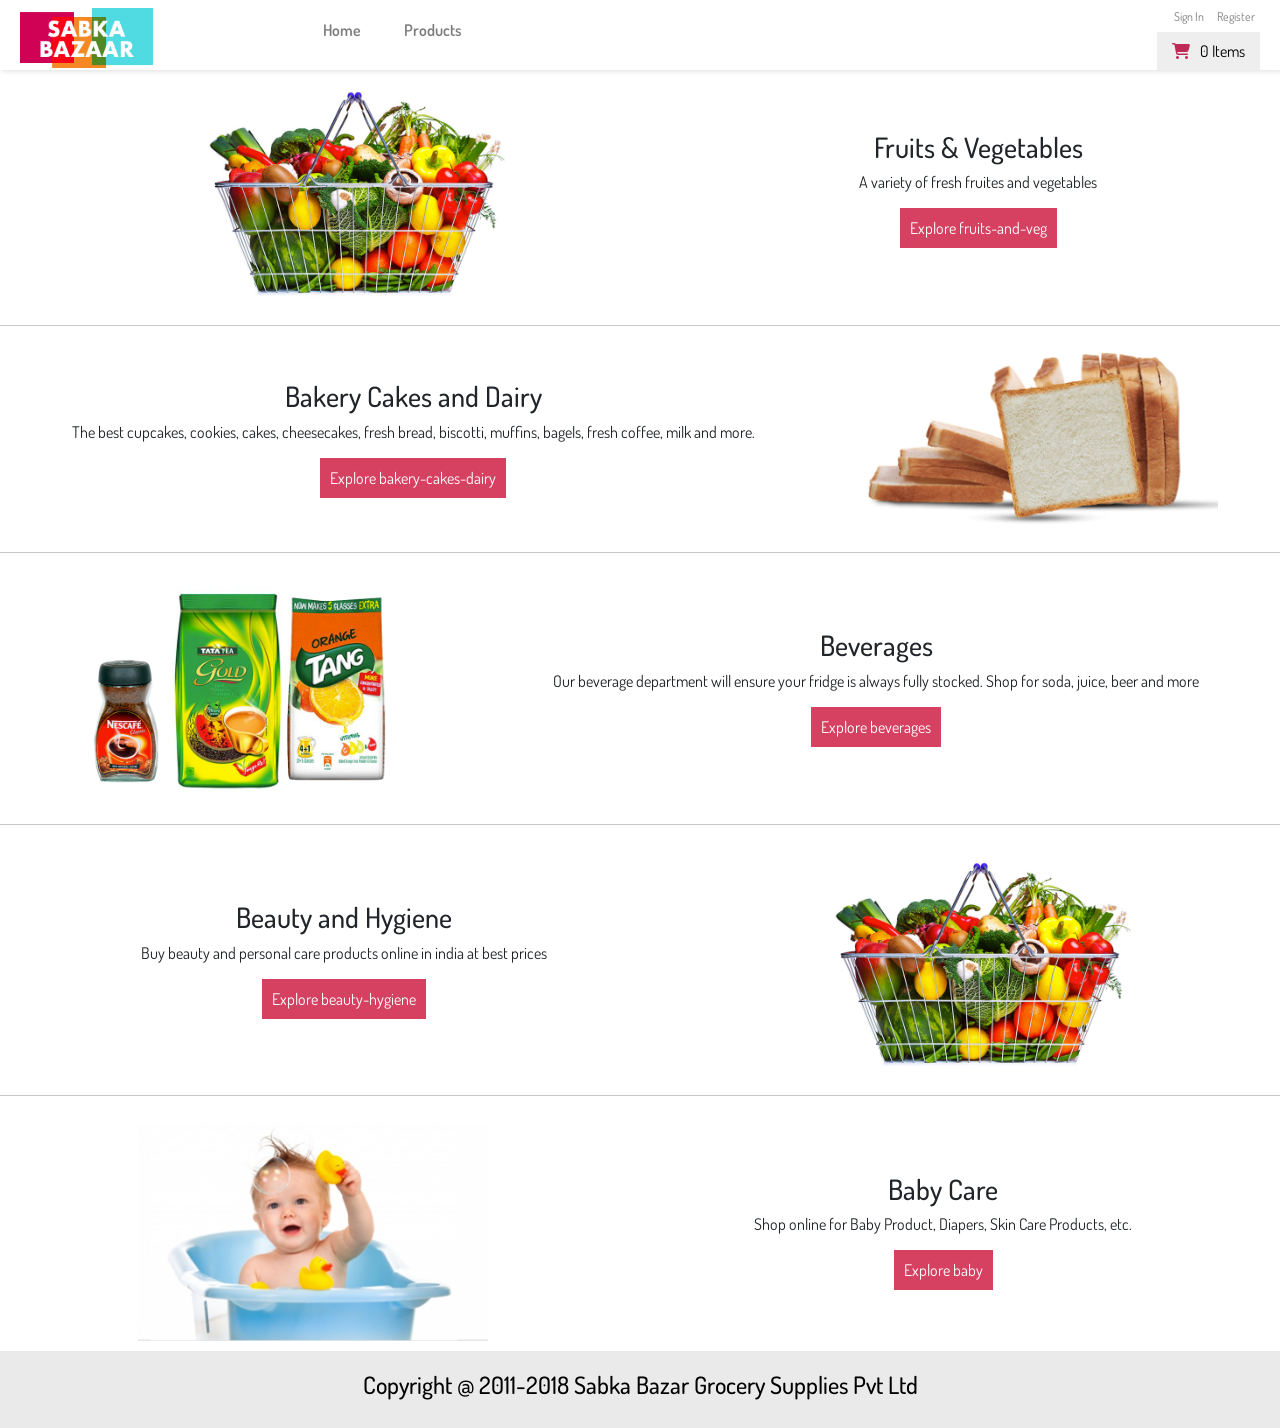
<file: client/pages/index.html>
<!DOCTYPE html>
<html lang="en">

<head>
    <meta charset="UTF-8">
    <meta http-equiv="X-UA-Compatible" content="IE=edge">
    <meta name="viewport" content="width=device-width, initial-scale=1.0">
    <meta name="description"
        content="Sabkabazaar.in: Online Shopping India - Buy mobiles, laptops, cameras, books, watches, apparel, shoes and e-Gift Cards. Free Shipping & Cash on Delivery Available.">
    <meta name="keywords"
        content="Sabkabazaar.in, Sabkabazaar, Online Shopping, online shopping india, india shopping online, Sabkabazaar india, buy online, buy mobiles online, buy books online, buy movie dvd's online, kindle, kindle fire hd, kindle e-readers, ebooks, computers, laptop, toys, trimmers, watches, fashion jewellery, home, kitchen, small appliances, beauty, Sports, Fitness & Outdoors">
    <title>Register</title>
    <link href="https://cdn.jsdelivr.net/npm/bootstrap@5.1.3/dist/css/bootstrap.min.css" rel="stylesheet"
        integrity="sha384-1BmE4kWBq78iYhFldvKuhfTAU6auU8tT94WrHftjDbrCEXSU1oBoqyl2QvZ6jIW3" crossorigin="anonymous">
    <link rel="stylesheet" href="../styles/css/style.css">
    <link rel="stylesheet" href="index.css">
    <link rel="stylesheet" href="https://cdnjs.cloudflare.com/ajax/libs/font-awesome/6.1.1/css/all.min.css">
    <script src="scripts/carousel.js" async></script>
</head>

<body>
    <header>
        <div>
            <img src="../../../static/images/logo.png" class="logo" alt="Sabka Bazaar">
        </div>
        <nav class="main-nav">
            <ul>
                <li><a href="#">Home</a></li>
                <li><a href="product/products.html">Products</a></li>
            </ul>
        </nav>

        <div class="right-nav">
            <nav>
                <ul>
                    <li><a href="login/login.html">Sign In</a></li>
                    <li><a href="register/register.html">Register</a></li>
                </ul>
            </nav>
            <button class="header__cart" type="button">
                <i class="fa-solid fa-cart-shopping cart-icon"></i>
                <span>0 Items</span>
            </button>
        </div>
    </header>
    <main>

        <section>
            <div class="fruites-section">
                <div class="fruite-img">
                    <img src="../../static/images/category/fruits.png" alt="Fruits">
                </div>
                <div class="fruite-details">
                    <h3>Fruits & Vegetables</h3>
                    <p>A variety of fresh fruites and vegetables </p>
                    <button type="button">Explore fruits-and-veg</button>
                </div>
            </div>
            <hr>
            <div class="fruites-section">
                <div class="fruite-details">
                    <h3>Bakery Cakes and Dairy</h3>
                    <p>The best cupcakes, cookies, cakes, cheesecakes, fresh bread, biscotti, muffins, bagels, fresh
                        coffee, milk and more. </p>
                    <button type="button">Explore bakery-cakes-dairy</button>
                </div>
                <div class="fruite-img">
                    <img src="../../static/images/category/bakery.png" alt="Fruits">
                </div>
            </div>
            <hr>
            <div class="fruites-section">
                <div class="fruite-img">
                    <img src="../../static/images/category/beverages.png" alt="Fruits">
                </div>
                <div class="fruite-details">
                    <h3>Beverages</h3>
                    <p>Our beverage department will ensure your fridge is always fully stocked. Shop for soda, juice,
                        beer and more </p>
                    <button type="button">Explore beverages</button>
                </div>
            </div>
            <hr>
            <div class="fruites-section">

                <div class="fruite-details">
                    <h3>Beauty and Hygiene</h3>
                    <p>Buy beauty and personal care products online in india at best prices </p>
                    <button type="button">Explore beauty-hygiene</button>
                </div>
                <div class="fruite-img">
                    <img src="../../static/images/category/fruits.png" alt="Fruits">
                </div>
            </div>
            <hr>
            <div class="fruites-section">
                <div class="fruite-img">
                    <img src="../../static/images/category/baby.png" alt="Fruits">
                </div>
                <div class="fruite-details">
                    <h3>Baby Care</h3>
                    <p>Shop online for Baby Product, Diapers, Skin Care Products, etc.</p>
                    <button type="button">Explore baby</button>
                </div>
            </div>
              
        </section>
    </main>
    <footer>
        <h4>Copyright @ 2011-2018 Sabka Bazar Grocery Supplies Pvt Ltd</h4>
    </footer>
    <script src="index.js"></script>
    <script src="https://cdn.jsdelivr.net/npm/@popperjs/core@2.10.2/dist/umd/popper.min.js"
        integrity="sha384-7+zCNj/IqJ95wo16oMtfsKbZ9ccEh31eOz1HGyDuCQ6wgnyJNSYdrPa03rtR1zdB"
        crossorigin="anonymous"></script>
    <script src="https://cdn.jsdelivr.net/npm/bootstrap@5.1.3/dist/js/bootstrap.min.js"
        integrity="sha384-QJHtvGhmr9XOIpI6YVutG+2QOK9T+ZnN4kzFN1RtK3zEFEIsxhlmWl5/YESvpZ13"
        crossorigin="anonymous"></script>



</body>

</html>
</file>
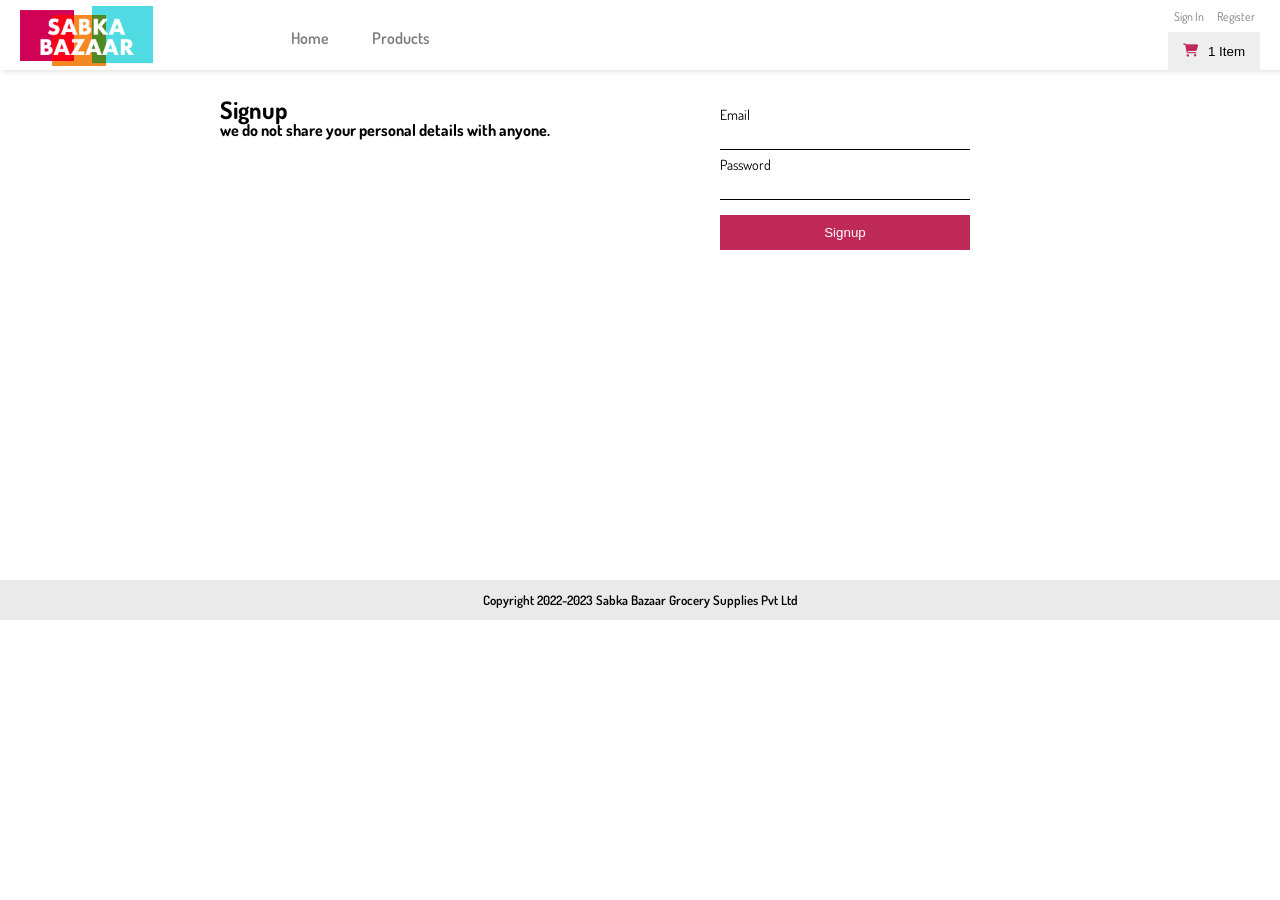
<file: client/pages/login/login.html>
<!DOCTYPE html>
<html lang="en">
<head>
    <meta charset="UTF-8">
    <meta http-equiv="X-UA-Compatible" content="IE=edge">
    <meta name="viewport" content="width=device-width, initial-scale=1.0">
    <meta name="description"
        content="Sabkabazaar.in: Online Shopping India - Buy mobiles, laptops, cameras, books, watches, apparel, shoes and e-Gift Cards. Free Shipping & Cash on Delivery Available.">
    <meta name="keywords"
        content="Sabkabazaar.in, Sabkabazaar, Online Shopping, online shopping india, india shopping online, Sabkabazaar india, buy online, buy mobiles online, buy books online, buy movie dvd's online, kindle, kindle fire hd, kindle e-readers, ebooks, computers, laptop, toys, trimmers, watches, fashion jewellery, home, kitchen, small appliances, beauty, Sports, Fitness & Outdoors">
    <title>Login</title>
    
    <link rel="stylesheet" href="../../styles/css/style.css">
    <link rel="stylesheet" href="login.css">
    <link rel="stylesheet" href="https://cdnjs.cloudflare.com/ajax/libs/font-awesome/6.1.1/css/all.min.css">
</head>

<body>
    <header>
        <div class="">
            <img src="../../../static/images/logo.png" class="logo" alt="Sabka Bazaar">
        </div>
        <nav class="main-nav">
            <ul>
                <li><a href="../index.html">Home</a></li>
                <li><a href="../product/products.html">Products</a></li>
            </ul>
        </nav>

        <div class="right-nav">
            <nav>
                <ul>
                    <li><a href="#">Sign In</a></li>
                    <li><a href="../register/register.html">Register</a></li>
                </ul>
            </nav>
            <button class="header__cart" type="button">
                <i class="fa-solid fa-cart-shopping cart-icon"></i>
                <span>1 Item</span>
            </button>
        </div>
    </header>

    <section class="registration-section">
        <form onsubmit=" validateForm(event)" name="myForm">
            <div class="main-form">
                <div class="form-1">
                    <h1>Signup</h1>
                    <h4>we do not share your personal details with anyone.</h4>
                </div>
                <div class="form-2">
                   
                   
                    <div class="form-layout" id="email">
                        <input type="text" name="Email" autocomplete="off"><b><span class="formerror"></span></b>
                        <label for="Email" class="label-name">
                            <span class="contant-name">Email</span>
                        </label>
                    </div>
                    <div class="form-layout" id="password">
                        <input type="password" name="Password" autocomplete="off"><b><span class="formerror"></span></b>
                        <label for="Password" class="label-name">
                            <span class="contant-name">Password</span>
                        </label>
                    </div>
                   
                    
                    <div class="form-layout">
                        <button type="submit" value="Submit">Signup</button>
                    </div>
                </div>
            </div>
        </form>
    </section>

    <footer>
        Copyright 2022-2023 Sabka Bazaar Grocery Supplies Pvt Ltd
    </footer>

    <script src="./login.js"></script>
</body>

</html>
</file>
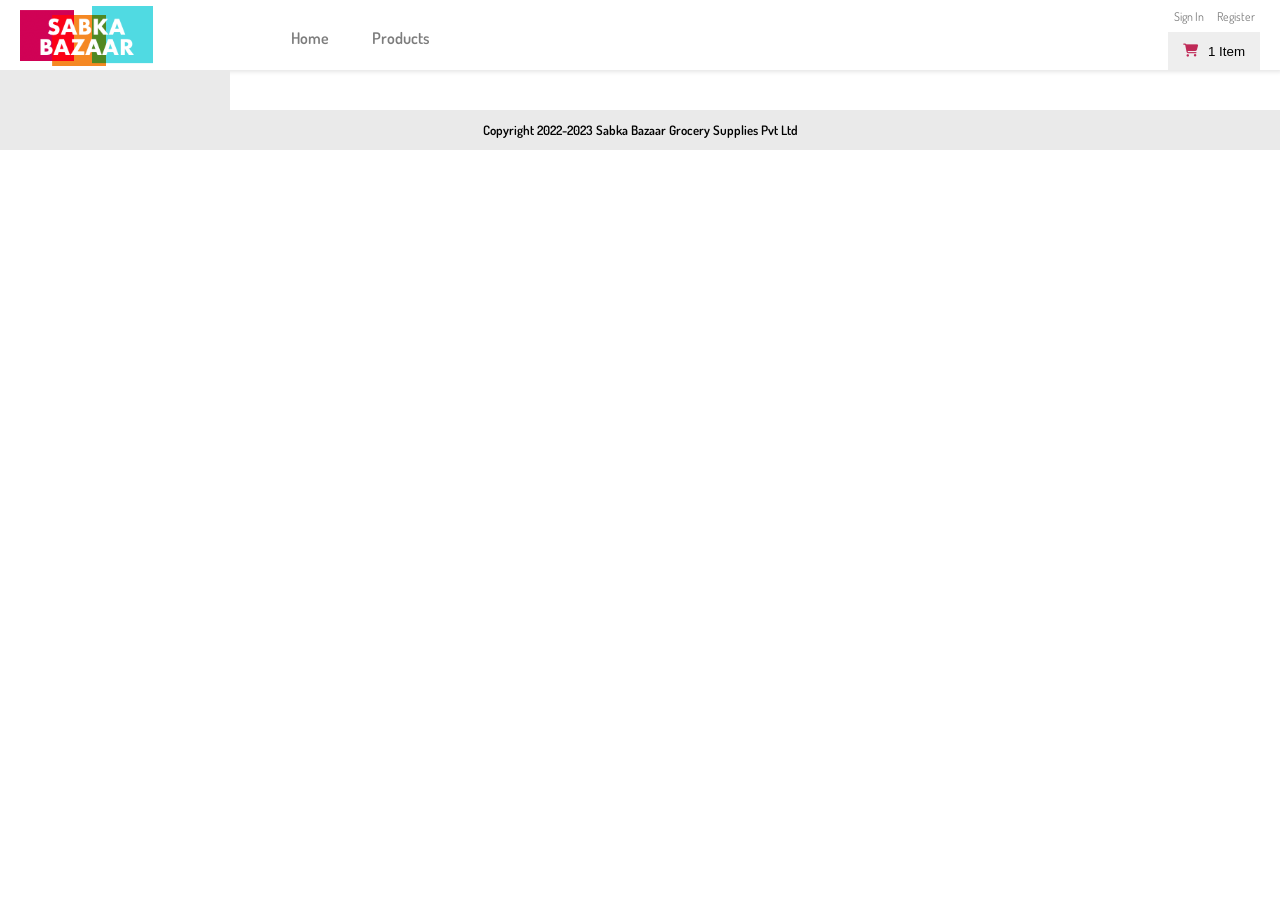
<file: client/pages/product/products.html>
<!DOCTYPE html>
<html lang="en">

<head>
    <meta charset="UTF-8">
    <meta http-equiv="X-UA-Compatible" content="IE=edge">
    <meta name="viewport" content="width=device-width, initial-scale=1.0">
    <meta name="description"
        content="Sabkabazaar.in: Online Shopping India - Buy mobiles, laptops, cameras, books, watches, apparel, shoes and e-Gift Cards. Free Shipping & Cash on Delivery Available.">
    <meta name="keywords"
        content="Sabkabazaar.in, Sabkabazaar, Online Shopping, online shopping india, india shopping online, Sabkabazaar india, buy online, buy mobiles online, buy books online, buy movie dvd's online, kindle, kindle fire hd, kindle e-readers, ebooks, computers, laptop, toys, trimmers, watches, fashion jewellery, home, kitchen, small appliances, beauty, Sports, Fitness & Outdoors">
    <title>Products</title>

    <link rel="stylesheet" href="../../styles/css/style.css">
    <link rel="stylesheet" href="https://cdnjs.cloudflare.com/ajax/libs/font-awesome/6.1.1/css/all.min.css">
</head>

<body>
    <header>
        <div class="">
            <img src="../../../static/images/logo.png" class="logo" alt="Sabka Bazaar">
        </div>
        <nav class="main-nav">
            <ul>
                <li><a href="../index.html">Home</a></li>
                <li><a href="../product/products.html">Products</a></li>
            </ul>
        </nav>

        <div class="right-nav">
            <nav>
                <ul>
                    <li><a href="../login/login.html">Sign In</a></li>
                    <li><a href="../register/register.html">Register</a></li>
                </ul>
            </nav>
            <button class="header__cart" id="cartBtn" type="button">
                <i class="fa-solid fa-cart-shopping cart-icon"></i>
                <span id="itemCount">1 Item</span>
            </button>
        </div>
    </header>

    <main>
        <section>
            <div class="content">
                <nav class="sidebar">

                </nav>

                <div class="products">
                    <div class="select-mobile">
                        <label class="custom-select" for="styledSelect1"><select id="styledSelect1" name="options">
                                <option value="1">
                                    Fruits & Vegetables
                                </option>
                                <option value="2">
                                    Baby Care
                                </option>
                                <option value="3">
                                    Bakery Cakes and Dairy
                                </option>
                                <option value="4">
                                    Beverages
                                </option>
                                <option value="5">
                                    Beauty and Hygiene
                                </option>
                            </select></label>
                    </div>
                </div>

            </div>
        </section>
    </main>

    <footer>
        Copyright 2022-2023 Sabka Bazaar Grocery Supplies Pvt Ltd
    </footer>



    <script src="products.js" type="module"></script>
    <script src="../scripts/Modal.js" type="module"></script>
    <script src="../scripts/Cart.js" type="module"></script>
</body>

</html>
</file>
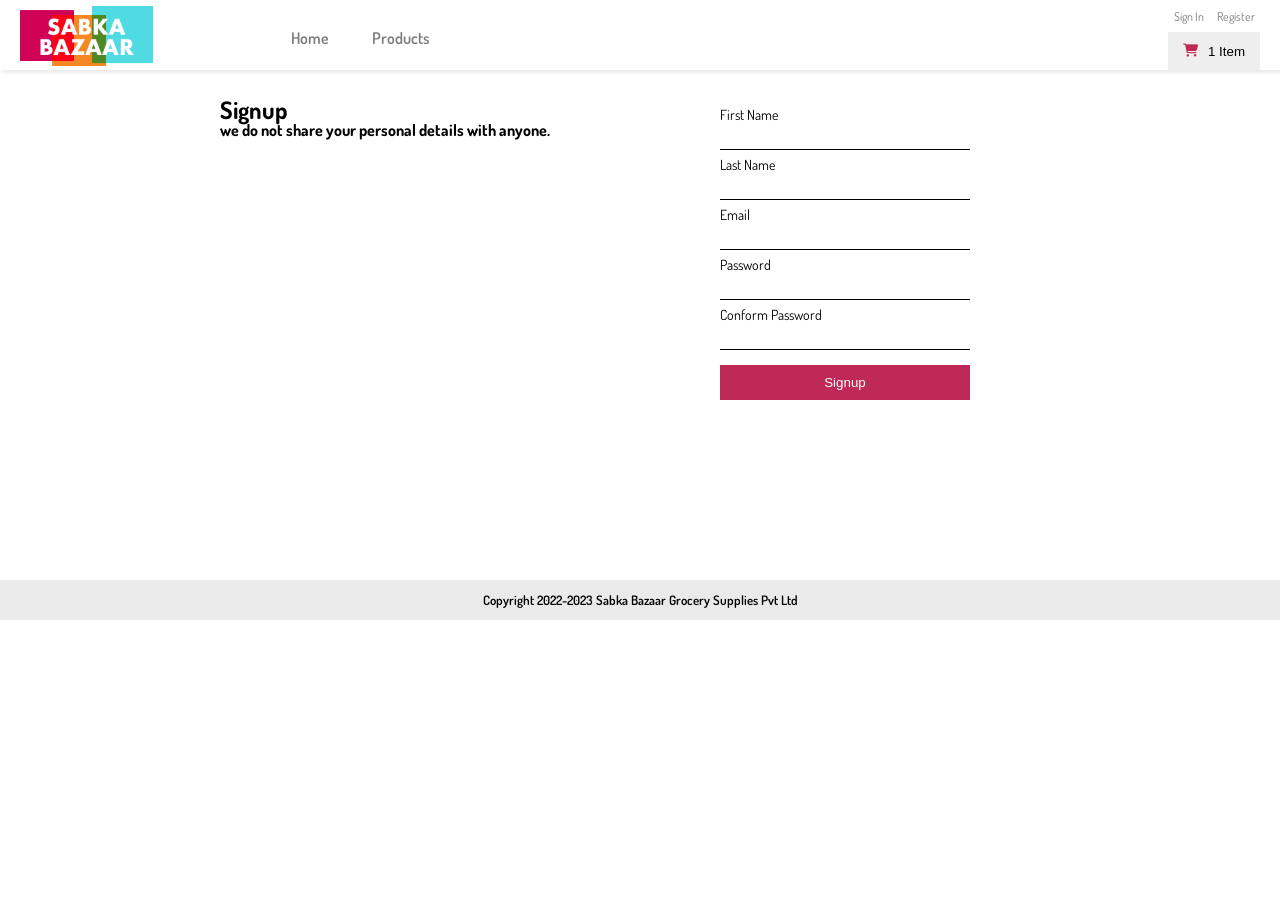
<file: client/pages/register/register.html>
<!DOCTYPE html>
<html lang="en">

<head>
    <meta charset="UTF-8">
    <meta http-equiv="X-UA-Compatible" content="IE=edge">
    <meta name="viewport" content="width=device-width, initial-scale=1.0">
    <meta name="description"
        content="Sabkabazaar.in: Online Shopping India - Buy mobiles, laptops, cameras, books, watches, apparel, shoes and e-Gift Cards. Free Shipping & Cash on Delivery Available.">
    <meta name="keywords"
        content="Sabkabazaar.in, Sabkabazaar, Online Shopping, online shopping india, india shopping online, Sabkabazaar india, buy online, buy mobiles online, buy books online, buy movie dvd's online, kindle, kindle fire hd, kindle e-readers, ebooks, computers, laptop, toys, trimmers, watches, fashion jewellery, home, kitchen, small appliances, beauty, Sports, Fitness & Outdoors">
    <title>Register</title>

    <link rel="stylesheet" href="../../styles/css/style.css">
    <link rel="stylesheet" href="register.css">
    <link rel="stylesheet" href="https://cdnjs.cloudflare.com/ajax/libs/font-awesome/6.1.1/css/all.min.css">
</head>

<body>
    <header>
        <div class="">
            <img src="../../../static/images/logo.png" class="logo" alt="Sabka Bazaar">
        </div>
        <nav class="main-nav">
            <ul>
                <li><a href="../index.html">Home</a></li>
                <li><a href="../product/products.html">Products</a></li>
            </ul>
        </nav>

        <div class="right-nav">
            <nav>
                <ul>
                    <li><a href="../login/login.html">Sign In</a></li>
                    <li><a href="#">Register</a></li>
                </ul>
            </nav>
            <button class="header__cart" type="button">
                <i class="fa-solid fa-cart-shopping cart-icon"></i>
                <span>1 Item</span>
            </button>
        </div>
    </header>

    <section class="registration-section">
        <form onsubmit=" validateForm(event)" name="myForm">
            <div class="main-form">
                <div class="form-1">
                    <h1>Signup</h1>
                    <h4>we do not share your personal details with anyone.</h4>
                </div>
                <div class="form-2">
                    <div class="form-layout" id="fname">
                        <input type="text" name="firstname" autocomplete="off"><b><span class="formerror"></span></b>
                        <label for="firstname" class="label-name">
                            <span class="contant-name">First Name</span>
                        </label>
                    </div>
                    <div class="form-layout" id="lname">
                        <input type="text" name="lastname" autocomplete="off"><b><span class="formerror"></span></b>
                        <label for="lastname" class="label-name">
                            <span class="contant-name">Last Name</span>
                        </label>
                    </div>
                    <div class="form-layout" id="email">
                        <input type="text" name="Email" autocomplete="off"><b><span class="formerror"></span></b>
                        <label for="Email" class="label-name">
                            <span class="contant-name">Email</span>
                        </label>
                    </div>
                    <div class="form-layout" id="password">
                        <input type="password" name="Password" autocomplete="off"><b><span class="formerror"></span></b>
                        <label for="Password" class="label-name">
                            <span class="contant-name">Password</span>
                        </label>
                    </div>
                    <div class="form-layout" id="conformPass">
                        <input type="password" name="ConformPass" autocomplete="off"><b><span
                                class="formerror"></span></b>
                        <label for="ConformPass" class="label-name">
                            <span class="contant-name">Conform Password</span>
                        </label>
                    </div>
                    <div class="form-layout">
                        <button type="submit" value="Submit">Signup</button>
                    </div>
                </div>
            </div>
        </form>
    </section>

    <footer>
        Copyright 2022-2023 Sabka Bazaar Grocery Supplies Pvt Ltd
    </footer>

    <script src="./register.js"></script>

</body>

</html>
</file>
<file: client/styles/css/style.css>
@charset "UTF-8";
@import url("https://fonts.googleapis.com/css?family=Dosis:400,600,700");
/*

0 - 600px - Phone
600 - 900px - Tablet Portrait
900 - 1200px - Tablet Landscape
[1200 - 1800px] is where our normal styles apply
1800px + : Big Desktop
*/
.logo {
  height: 60px; }

header {
  display: flex;
  justify-content: space-between;
  box-shadow: 2px 2px 4px rgba(0, 0, 0, 0.1);
  height: 70px;
  align-items: center;
  padding: 5px 20px 0 20px; }

.header__cart {
  display: flex;
  background: #eee;
  height: 61%;
  justify-content: center;
  align-items: center;
  cursor: pointer;
  outline: 0;
  border: 0;
  padding: 0 15px; }
  .header__cart .cart-icon {
    color: #bf2957;
    margin-right: 10px; }

nav ul {
  list-style-type: none; }

.main-nav {
  display: flex;
  flex: 1 0 30%;
  margin-left: 118px; }
  @media (max-width: 600px) {
    .main-nav {
      display: none; } }
  .main-nav ul {
    list-style-type: none; }
    .main-nav ul li {
      display: inline-block; }
      .main-nav ul li a {
        color: #7c7c7c;
        text-decoration: none;
        padding: 0 20px;
        font-weight: 600; }

.right-nav {
  flex-direction: column;
  height: 100%;
  display: flex;
  align-items: flex-end; }
  .right-nav ul {
    list-style-type: none;
    margin-bottom: 5px; }
    .right-nav ul li {
      display: inline-block; }
      .right-nav ul li a {
        color: #7c7c7c;
        text-decoration: none;
        padding: 0 5px;
        font-size: 12px; }

/*

0 - 600px - Phone
600 - 900px - Tablet Portrait
900 - 1200px - Tablet Landscape
[1200 - 1800px] is where our normal styles apply
1800px + : Big Desktop
*/
.category {
  background: #fff;
  box-shadow: rgba(0, 0, 0, 0.2) 0px 25px 20px -20px;
  padding: 20px;
  display: flex;
  justify-content: space-around;
  margin: 30px; }
  @media (max-width: 900px) {
    .category {
      margin: 20px 0; } }
  @media (max-width: 600px) {
    .category {
      margin: 20px 0; } }
  .category__productimg {
    display: flex;
    flex: 1 0 20%; }
    .category__productimg img {
      max-width: 100%; }
    @media (max-width: 600px) {
      .category__productimg {
        flex: 1 0 30%; } }
  .category__details {
    display: flex;
    flex: 1 1 70%;
    justify-content: center;
    flex-direction: column;
    text-align: center;
    align-items: center; }
    .category__details p {
      margin-bottom: 15px; }
  .category__title {
    font-size: 18px;
    font-weight: bold;
    margin-bottom: 15px; }

.carousel-wrapper {
  background: #fff;
  box-shadow: rgba(0, 0, 0, 0.2) 0px 25px 20px -20px;
  padding: 20px;
  display: flex;
  justify-content: space-around;
  margin: 30px; }

.carousel-indicators {
  margin-bottom: 0; }

.carousel-indicators [data-bs-target] {
  box-sizing: content-box;
  flex: 0 1 auto;
  width: 8px;
  height: 8px;
  cursor: pointer;
  background-color: #000;
  border-radius: 50%;
  margin-bottom: 0; }

.carousel-control-next, .carousel-control-prev {
  font-size: 12px; }

.carousel-control-next::after {
  position: absolute;
  content: 'NEXT'; }

.carousel-control-next-icon {
  background: rgba(0, 0, 0, 0.4);
  padding: 10px; }

.carousel-control-prev-icon::after {
  position: absolute;
  content: 'PREV';
  right: 3px;
  top: 7px; }

.carousel-control-prev-icon {
  background: rgba(0, 0, 0, 0.4);
  padding: 10px;
  position: relative; }

.content {
  display: flex; }

.sidebar {
  background: #eaeaea;
  flex: 0 0 18%; }
  @media (max-width: 600px) {
    .sidebar {
      display: none; } }
  .sidebar .side-nav {
    width: 100%;
    list-style-type: none; }
    .sidebar .side-nav__item {
      padding: 10px;
      border-bottom: 1px solid #ccc;
      box-sizing: border-box; }
    .sidebar .side-nav__link {
      text-decoration: none;
      color: #7c7c7c; }

.products {
  flex: 1;
  display: flex;
  padding: 20px;
  flex-wrap: wrap; }
  .products__wrapper {
    display: flex;
    justify-content: space-between; }
  .products .custom-select {
    position: relative;
    display: block;
    max-width: 400px;
    min-width: 180px;
    margin: 0 auto;
    background-color: #bf2957;
    z-index: 10; }
  .products .custom-select select {
    border: none;
    outline: none;
    background: transparent;
    -webkit-appearance: none;
    -moz-appearance: none;
    appearance: none;
    border-radius: 0;
    margin: 0;
    display: block;
    width: 100%;
    padding: 12px 55px 15px 15px;
    font-size: 14px;
    color: #fff; }
    .products .custom-select select option {
      color: #010101; }
  .products .custom-select:after {
    position: absolute;
    right: 0;
    top: 0;
    width: 50px;
    height: 100%;
    line-height: 38px;
    content: "∨";
    text-align: center;
    color: #fff;
    font-size: 24px;
    z-index: -1; }
  .products .select-mobile {
    display: none;
    width: 100%; }
    @media (max-width: 600px) {
      .products .select-mobile {
        display: block; } }

.products__card {
  background-color: #fff;
  box-shadow: rgba(0, 0, 0, 0.2) 0px 0px 14px -6px;
  width: 23%;
  margin: 5px; }
  @media (max-width: 900px) {
    .products__card {
      width: 47%; } }
  @media (max-width: 600px) {
    .products__card {
      width: 100%; } }
  .products__card-title {
    font-weight: bold;
    font-size: 17px;
    padding: 10px;
    min-height: 85px; }
  .products__card-body {
    background-color: #fff; }
    @media (max-width: 900px) {
      .products__card-body {
        display: flex; } }
    .products__card-body p {
      display: inline-block;
      height: 90px;
      font-size: 14px; }
  .products__card-desc {
    background-color: #eaeaea;
    padding: 10px;
    margin: 0 0 15px 0; }
    @media (max-width: 900px) {
      .products__card-desc {
        margin-left: 5px; } }
  .products__card-footer {
    border-bottom: 1px dashed #ccc;
    padding: 0 0 10px 5px;
    display: flex;
    justify-content: space-between; }
  .products__card-price {
    font-size: 14px;
    align-self: center; }
  .products__card-image {
    width: 100%;
    display: flex;
    justify-content: center;
    align-items: flex-start; }
  .products__card-img {
    max-width: 90%; }

.cart-wrapper {
  background: rgba(0, 0, 0, 0.8);
  position: fixed;
  top: 0;
  left: 0;
  right: 0;
  bottom: 0;
  opacity: 0;
  visibility: hidden;
  transform: scale(1.2);
  transition: all .3s ease-out; }
  @media (max-width: 900px) {
    .cart-wrapper {
      background: #eee;
      top: 70px; } }
  .cart-wrapper--is-visible {
    opacity: 1;
    visibility: visible;
    transform: scale(1); }
  .cart-wrapper .cart {
    position: fixed;
    bottom: 0;
    width: 400px;
    right: 100px;
    background-color: #fff;
    display: flex;
    flex-direction: column;
    min-height: 200px; }
    @media (max-width: 900px) {
      .cart-wrapper .cart {
        top: 22px;
        width: 100%;
        right: 0;
        background-color: #fff;
        display: flex;
        flex-direction: column;
        height: 100%; } }
    .cart-wrapper .cart__title {
      font-size: 16px; }
    .cart-wrapper .cart__header {
      background: #010101;
      height: 40px;
      color: #fff;
      font-weight: bold;
      padding: 0 15px;
      display: flex;
      align-items: center;
      justify-content: space-between; }
      @media (max-width: 900px) {
        .cart-wrapper .cart__header {
          background: #fff;
          color: #010101; } }
      .cart-wrapper .cart__header span {
        font-weight: normal;
        margin-left: 5px; }
    .cart-wrapper .cart__body {
      background-color: #eee;
      padding: 10px 0;
      min-height: calc(100vh - 120px); }
    .cart-wrapper .cart__body-box {
      max-height: 330px;
      overflow-y: auto; }
    .cart-wrapper .cart__count {
      margin: 0 10px; }
    .cart-wrapper .cart__row {
      width: 100%;
      background: #fff;
      padding: 10px 15px;
      display: flex;
      justify-content: flex-start;
      margin-bottom: 5px;
      /* Firefox */ }
      .cart-wrapper .cart__row .img {
        margin-right: 10px;
        max-width: 16%; }
      .cart-wrapper .cart__row .price {
        font-weight: bold; }
      .cart-wrapper .cart__row .subprice {
        margin: 0 0 0 15px;
        font-size: 14px; }
      .cart-wrapper .cart__row input::-webkit-outer-spin-button,
      .cart-wrapper .cart__row input::-webkit-inner-spin-button {
        -webkit-appearance: none;
        margin: 0; }
      .cart-wrapper .cart__row input[type=number] {
        -moz-appearance: textfield; }
      .cart-wrapper .cart__row input[type="number"] {
        -moz-appearance: textfield;
        -webkit-appearance: none; }
      .cart-wrapper .cart__row .quantity-field {
        -moz-appearance: textfield;
        -webkit-appearance: none; }
      .cart-wrapper .cart__row .btn-round {
        width: 20px;
        height: 20px;
        justify-content: center;
        align-items: center;
        padding: 0;
        font-size: 10px;
        cursor: pointer;
        display: block; }
    .cart-wrapper .cart__info {
      width: 100%;
      display: flex;
      flex-direction: column; }
    .cart-wrapper .cart__advertisement {
      width: auto;
      display: flex;
      background-color: #fff;
      margin: 10px;
      padding: 10px;
      justify-content: start;
      align-items: center; }
      .cart-wrapper .cart__advertisement img {
        max-width: 20%;
        margin-right: 20px; }
    .cart-wrapper .cart__toggle {
      display: flex;
      margin: 10px 0 0 0;
      justify-content: space-between; }
      .cart-wrapper .cart__toggle input {
        background: transparent;
        width: 30%;
        border: 0;
        padding: 0;
        text-align: center; }
        .cart-wrapper .cart__toggle input:focus {
          border: 0;
          outline: 0; }
    .cart-wrapper .cart__footer {
      width: 100%;
      padding: 10px;
      display: flex;
      justify-content: center;
      align-items: center;
      flex-direction: column;
      position: absolute;
      bottom: 0;
      background: #fff; }
      .cart-wrapper .cart__footer p {
        margin-bottom: 10px; }
      .cart-wrapper .cart__footer .btn {
        width: 95%;
        display: flex;
        justify-content: space-between; }
  .cart-wrapper #closeBtn {
    cursor: pointer; }

*,
*::after,
*::before {
  margin: 0;
  padding: 0;
  box-sizing: border-box; }

/*-- Utility classes --*/
.d-block {
  display: block; }

.d-flex {
  display: flex; }

.btn {
  background: #bf2957;
  border: 0;
  outline: 0;
  padding: 10px 20px;
  color: #fff;
  cursor: pointer; }

.btn-round {
  border-radius: 50%; }

body {
  font-family: 'Dosis', sans-serif;
  font-size: 16px;
  line-height: 20px; }

footer {
  background: #eaeaea;
  display: flex;
  padding: 10px 0;
  justify-content: center;
  align-items: center;
  color: #010101;
  font-size: 13px;
  font-weight: 600; }

/*-- signup page --*/
.login-container {
  width: 900px;
  display: flex;
  margin: 0 auto;
  padding: 30px; }
  @media (max-width: 900px) {
    .login-container {
      flex-direction: column;
      padding: 10px;
      width: auto; } }
  @media (max-width: 600px) {
    .login-container {
      flex-direction: column;
      padding: 10px;
      width: auto; } }
  .login-container h1 {
    margin: 20px 0; }
  .login-container .form-container {
    padding: 0 30px 0 50px;
    width: 50%; }
    @media (max-width: 900px) {
      .login-container .form-container {
        padding: 10px;
        width: 95%; } }
    @media (max-width: 600px) {
      .login-container .form-container {
        padding: 10px;
        width: 90%; } }
  .login-container .submit-btn {
    width: 96%; }

.form-field {
  display: block;
  margin-bottom: 16px; }

.form-field__label {
  font-size: 14px;
  transform: translateY(-14px);
  font-weight: normal;
  left: 0;
  margin: 0;
  padding: 18px 12px 0;
  position: absolute;
  top: 0;
  transition: all 0.4s; }

.form-field__control {
  overflow: hidden;
  position: relative;
  width: 100%; }

.form-field__bar {
  border-bottom: 2px solid #79d7e1;
  bottom: 0;
  content: "";
  display: block;
  left: 0;
  margin: 0 auto;
  position: absolute;
  right: 0;
  transform: scaleX(0);
  transition: all 0.4s;
  width: 1%; }

.form-field__input,
.form-field__textarea {
  appearance: none;
  background: transparent;
  border: 0;
  border-bottom: 1px solid #999;
  color: #333;
  display: block;
  font-size: 14px;
  margin-top: 24px;
  outline: 0;
  padding: 0 12px 10px 12px;
  width: 100%; }
  .form-field__input:-ms-input-placeholder ~ .form-field__label,
  .form-field__textarea:-ms-input-placeholder ~ .form-field__label {
    font-size: 16px;
    transform: translateY(0); }
  .form-field__input:placeholder-shown ~ .form-field__label,
  .form-field__textarea:placeholder-shown ~ .form-field__label {
    font-size: 16px;
    transform: translateY(0); }
  .form-field__input:focus ~ .form-field__label,
  .form-field__textarea:focus ~ .form-field__label {
    color: #79d7e1;
    font-size: 14px;
    transform: translateY(-14px); }
  .form-field__input:focus ~ .form-field__bar,
  .form-field__textarea:focus ~ .form-field__bar {
    border-bottom: 2px solid #79d7e1;
    transform: scaleX(150); }

.form-field__textarea {
  height: 150px; }

.alert {
  font-weight: 600;
  font-size: 12px;
  display: none; }

.alert-warning {
  color: #bf2957; }
</file>
<file: client/pages/index.css>
.fruites-section {
    display: flex;
    justify-content: space-around;
    padding: 10px;
    align-items: center;
}

.fruite-img img {
    width: 350px;
}

.fruite-details {
    text-align: center;
    padding: 10px;
}

.fruite-details button {
    padding: 10px;
    justify-content: center;
    background-color: #d64161;
    border: none;
    color: white;
}

/* hr {
    height: 150px;

    width: 90%;

    margin-top: 0;

    box-shadow: 0 20px 20px -20px #333;
    margin: auto 10px;


} */

footer h4 {
    background-color: #eaeaea;
    padding: 10px 30px;
    text-align: center;
}
</file>
<file: client/pages/login/login.css>
footer>h4 {
    background-color: #eaeaea;
    padding: 10px 30px;
}

.main-form {
    display: flex;
    height: 50vh;
    display: flex;
    width: 100%;
    

}
.registration-section{
    width: 900px;
  display: flex;
  margin: 0 auto;
  padding: 30px; 
}

.form-1 {

    width: 500px;
}

.form-2 {
    /* flex-direction: row; */
    width: 500px;
}

.form-layout {
    width: 100%;
    position: relative;
    height: 50px;
    padding: 5px 0px;

}

.form-layout input {
    width: 50%;
    height: 100%;
    padding-top: 10px;
    border: none;
    outline: none;
    font-size: 14px;

}

.form-layout b {
    color: red;
}

.form-layout label {
    position: absolute;
    bottom: 0px;
    left: 0%;
    width: 50%;
    height: 100%;
    pointer-events: none;
    border-bottom: 1px solid black;
    font-size: 14px;
    padding-top: 5px;

}

.form-layout button {
    border: none;
    margin-top: 10px;
    width: 50%;
    padding: 10px;
    background-color: #bf2957;
    color: white;
}

/* .form-layout input::after{
    position: absolute;
    left: 0px;
    bottom: -1px;
    height: 100%;
    width: 100%;
    border-bottom: 3px solid #5fa8d3;
    transform: translateX(-100%);
} */
.content-name {

    position: absolute;
    bottom: 5px;
    left: 0px;
    transition: all 0.3s ease;
}
</file>
<file: client/pages/register/register.css>
footer>h4 {
    background-color: #eaeaea;
    padding: 10px 30px;
}

.main-form {
    display: flex;
    height: 50vh;
    display: flex;
    width: 100%;
    

}
.registration-section{
    width: 900px;
  display: flex;
  margin: 0 auto;
  padding: 30px; 
}

.form-1 {

    width: 500px;
}

.form-2 {
    /* flex-direction: row; */
    width: 500px;
}

.form-layout {
    width: 100%;
    position: relative;
    height: 50px;
    padding: 5px 0px;

}

.form-layout input {
    width: 50%;
    height: 100%;
    padding-top: 10px;
    border: none;
    outline: none;
    font-size: 14px;

}

.form-layout b {
    color: red;
}

.form-layout label {
    position: absolute;
    bottom: 0px;
    left: 0%;
    width: 50%;
    height: 100%;
    pointer-events: none;
    border-bottom: 1px solid black;
    font-size: 14px;
    padding-top: 5px;

}

.form-layout button {
    border: none;
    margin-top: 10px;
    width: 50%;
    padding: 10px;
    background-color: #bf2957;
    color: white;
}

/* .form-layout input::after{
    position: absolute;
    left: 0px;
    bottom: -1px;
    height: 100%;
    width: 100%;
    border-bottom: 3px solid #5fa8d3;
    transform: translateX(-100%);
} */
.content-name {

    position: absolute;
    bottom: 5px;
    left: 0px;
    transition: all 0.3s ease;
}
</file>
